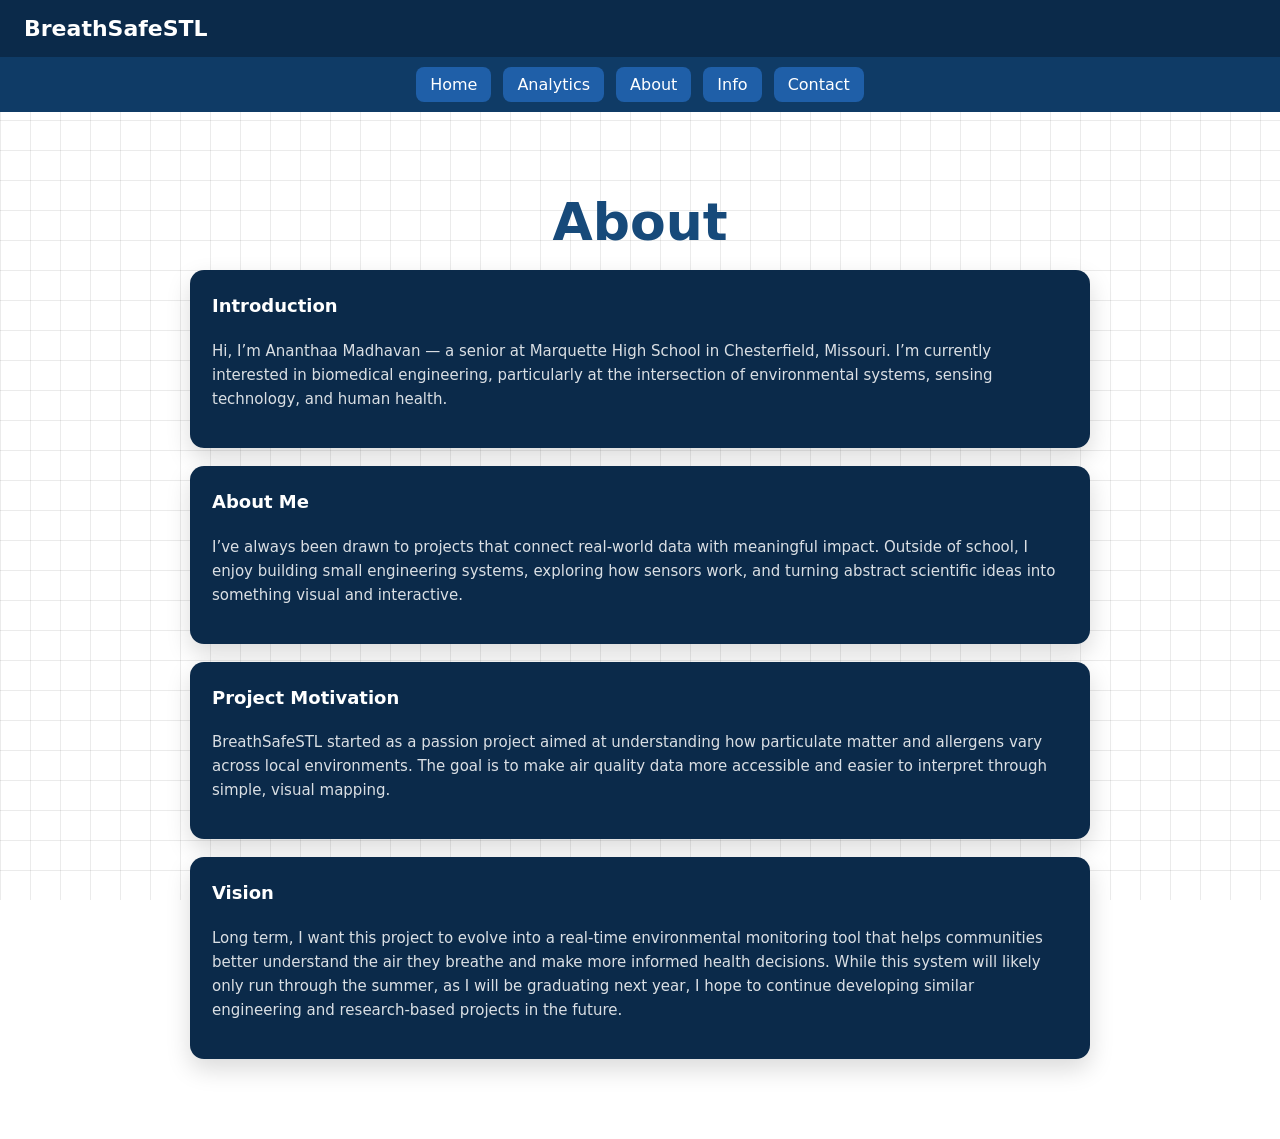
<file: about.html>
<!DOCTYPE html>
<html>
<head>
  <title>About - BreathSafeSTL</title>
  <link rel="stylesheet" href="style.css">
</head>
  
<script src="script.js"></script>
<body>

  <!-- TOP BANNER -->
  <div class="top-banner">BreathSafeSTL</div>

  <!-- NAV BAR -->
 <div class="navbar">
    <a href="index.html">Home</a>
      <a href="analytics.html">Analytics</a>
    <a href="about.html">About</a>
    <a href="design.html">Info</a>
    <a href="contact.html">Contact</a>
  </div>
  <!-- PAGE CONTENT -->
  <div class="container">

    <h1>About</h1>

    <div class="about-card">
      <h3>Introduction</h3>
      <p>
        Hi, I’m Ananthaa Madhavan — a senior at Marquette High School in Chesterfield, Missouri.
        I’m currently interested in biomedical engineering, particularly at the intersection of
        environmental systems, sensing technology, and human health.
      </p>
    </div>

    <div class="about-card">
      <h3>About Me</h3>
      <p>
        I’ve always been drawn to projects that connect real-world data with meaningful impact.
        Outside of school, I enjoy building small engineering systems, exploring how sensors work,
        and turning abstract scientific ideas into something visual and interactive.
      </p>
    </div>

    <div class="about-card">
      <h3>Project Motivation</h3>
      <p>
        BreathSafeSTL started as a passion project aimed at understanding how particulate matter
        and allergens vary across local environments. The goal is to make air quality data more
        accessible and easier to interpret through simple, visual mapping.
      </p>
    </div>

    <div class="about-card">
      <h3>Vision</h3>
      <p>
        Long term, I want this project to evolve into a real-time environmental monitoring tool
        that helps communities better understand the air they breathe and make more informed health decisions.
        While this system will likely only run through the summer, as I will be graduating next year,
        I hope to continue developing similar engineering and research-based projects in the future.
      </p>
    </div>

  </div>

</body>
</html>
</file>
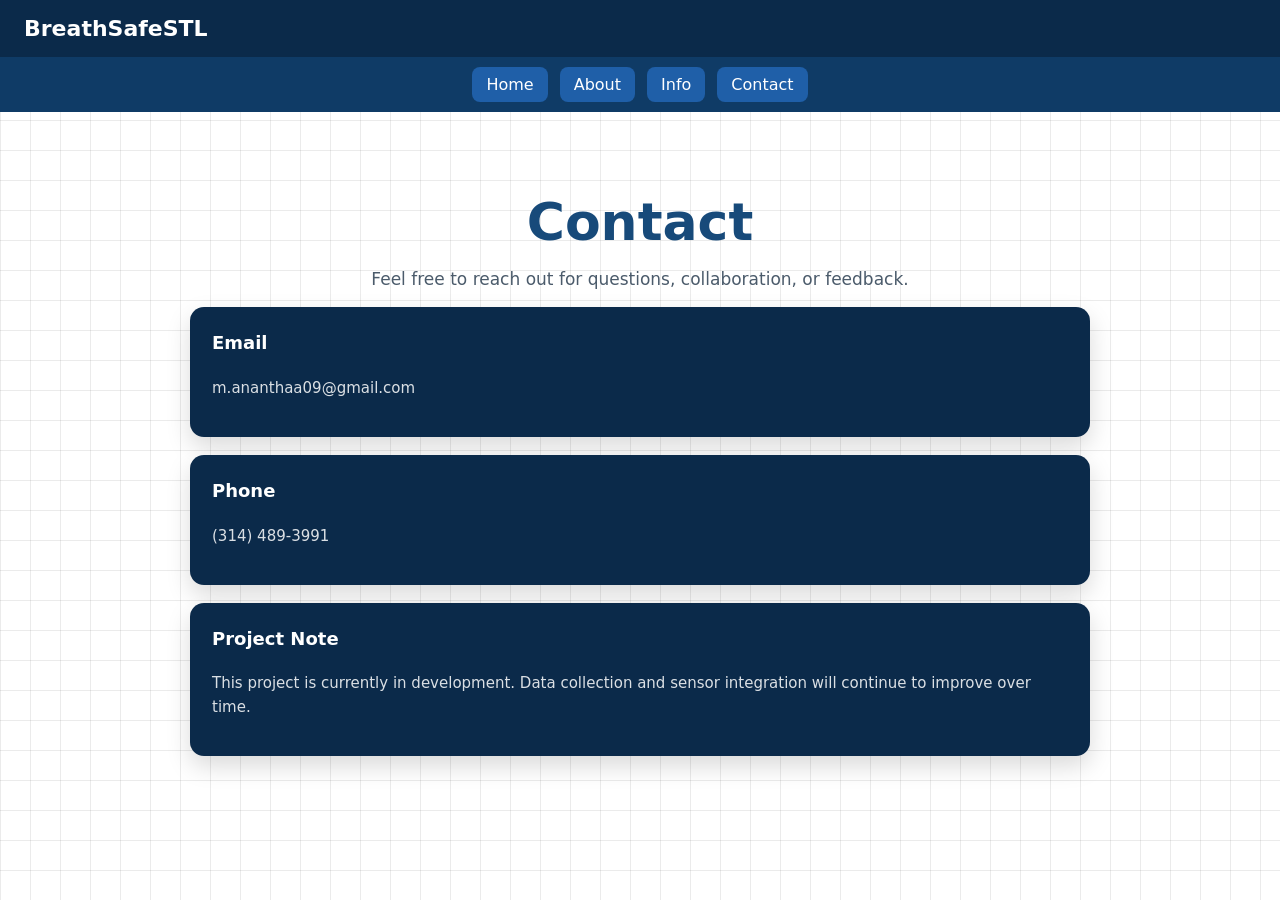
<file: contact.html>
<!DOCTYPE html>
<html>
<head>
  <title>Contact - BreathSafeSTL</title>
  <link rel="stylesheet" href="style.css">
</head>

<body>

  <!-- TOP BANNER -->
  <div class="top-banner">BreathSafeSTL</div>

  <!-- NAVBAR -->
  <div class="navbar">
    <a href="index.html">Home</a>
    <a href="about.html">About</a>
    <a href="design.html">Info</a>
    <a href="contact.html">Contact</a>
  </div>

  <!-- CONTENT -->
  <div class="container">

    <h1>Contact</h1>

    <p>
      Feel free to reach out for questions, collaboration, or feedback.
    </p>

    <div class="about-card">

      <h3>Email</h3>
      <p id="emailBox">m.ananthaa09@gmail.com</p>

    </div>

    <div class="about-card">

      <h3>Phone</h3>
      <p id="phoneBox">(314) 489-3991</p>

    </div>

    <div class="about-card">

      <h3>Project Note</h3>
      <p>
        This project is currently in development. Data collection and sensor integration
        will continue to improve over time.
      </p>

    </div>

  </div>

</body>
</html>
</file>
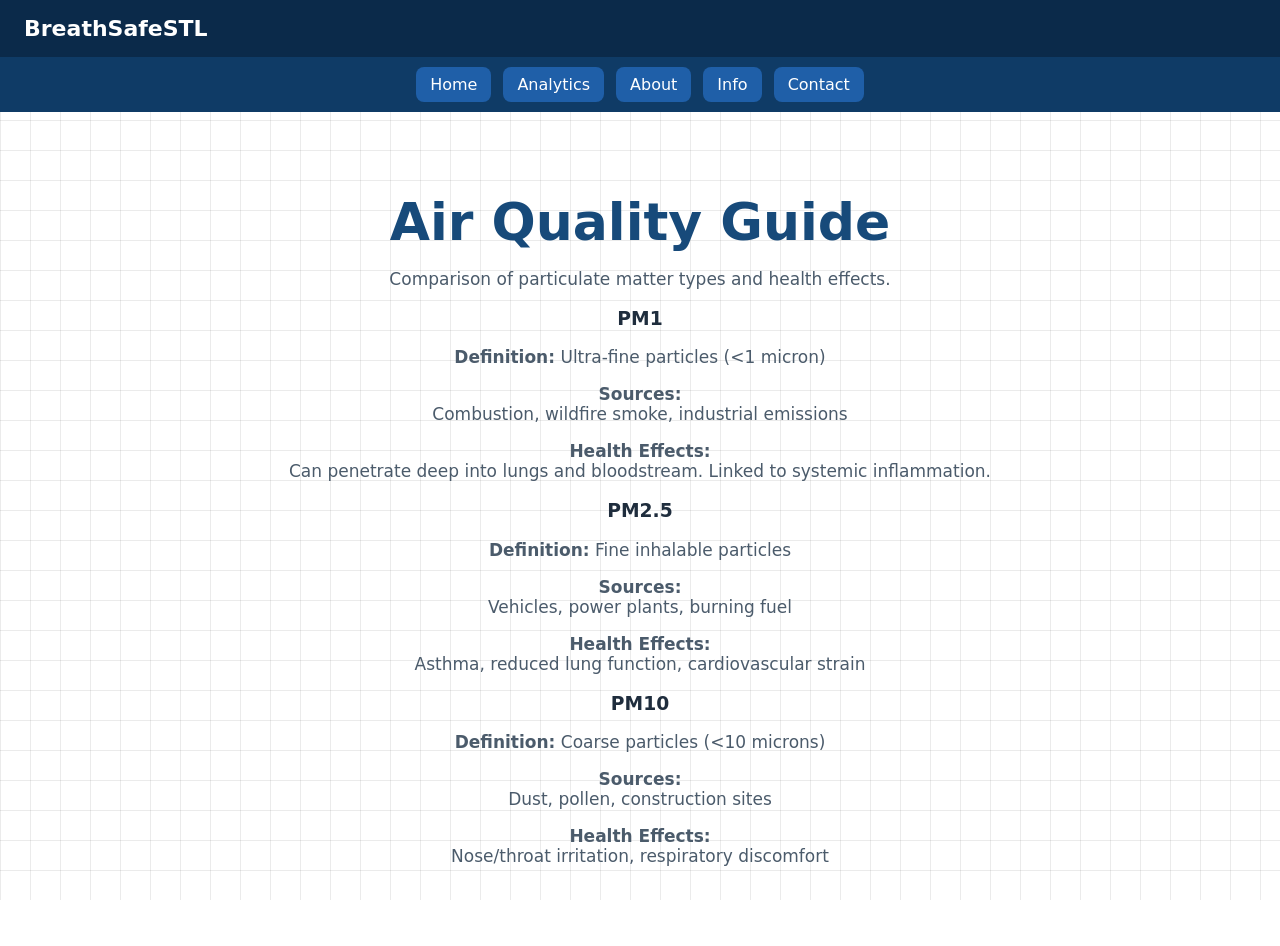
<file: design.html>
<!DOCTYPE html>
<html>
<head>
  <title>Air Quality Info - BreathSafeSTL</title>
  <link rel="stylesheet" href="style.css">
</head>
<script src="script.js"></script>
<body>

  <div class="top-banner">BreathSafeSTL</div>

  <div class="navbar">
    <a href="index.html">Home</a>
       <a href="analytics.html">Analytics</a>
    <a href="about.html">About</a>
    <a href="design.html">Info</a>
    <a href="contact.html">Contact</a>
  </div>

  <div class="container">

    <h1>Air Quality Guide</h1>

    <p>Comparison of particulate matter types and health effects.</p>

    <!-- 3 COLUMN LAYOUT -->
    <div class="column-grid">

      <!-- PM1 -->
      <div class="aq-column">
        <h3>PM1</h3>

        <p><b>Definition:</b> Ultra-fine particles (<1 micron)</p>

        <p><b>Sources:</b><br>
          Combustion, wildfire smoke, industrial emissions
        </p>

        <p><b>Health Effects:</b><br>
          Can penetrate deep into lungs and bloodstream. Linked to systemic inflammation.
        </p>
      </div>

      <!-- PM2.5 -->
      <div class="aq-column">
        <h3>PM2.5</h3>

        <p><b>Definition:</b> Fine inhalable particles</p>

        <p><b>Sources:</b><br>
          Vehicles, power plants, burning fuel
        </p>

        <p><b>Health Effects:</b><br>
          Asthma, reduced lung function, cardiovascular strain
        </p>
      </div>

      <!-- PM10 -->
      <div class="aq-column">
        <h3>PM10</h3>

        <p><b>Definition:</b> Coarse particles (<10 microns)</p>

        <p><b>Sources:</b><br>
          Dust, pollen, construction sites
        </p>

        <p><b>Health Effects:</b><br>
          Nose/throat irritation, respiratory discomfort
        </p>
      </div>

    </div>

  </div>

</body>
</html>
</file>
<file: style.css>
* {
  box-sizing: border-box;
}

/* =======================
   BASE
======================= */

body {
  margin: 0;
  font-family: "Segoe UI", system-ui, Arial;
  background: #ffffff;

  overflow-x: hidden;
  overflow-y: auto;

  color: #1f2d3d;
}

/* =======================
   GRID (BOTTOM LAYER)
======================= */

body::before {
  content: "";
  position: fixed;
  inset: 0;

  background-image:
    linear-gradient(to right, rgba(0,0,0,0.08) 1px, transparent 1px),
    linear-gradient(to bottom, rgba(0,0,0,0.08) 1px, transparent 1px);

  background-size: 30px 30px;

  z-index: 0;
  pointer-events: none;
}

/* =======================
   PARTICLES (MIDDLE LAYER)
======================= */

.particle {
  position: fixed;

  border-radius: 50%;
  opacity: 0.65;

  box-shadow: 0 0 10px rgba(0,0,0,0.2);

  pointer-events: none;

  z-index: 2;
}

.green { background: #2ecc71; }
.yellow { background: #f1c40f; }
.orange { background: #e67e22; }
.red { background: #e74c3c; }

/* =======================
   MAP
======================= */

#map {
  height: 100vh;
  width: 100vw;

  position: fixed;
  top: 0;
  left: 0;

  z-index: 1;
}

/* Leaflet internal layers must stay under UI */
.leaflet-pane {
  z-index: 1 !important;
}

.leaflet-top,
.leaflet-bottom {
  z-index: 2 !important;
}

/* =======================
   PARTICLES (ABOVE MAP, BELOW UI)
======================= */

.particle {
  position: fixed;

  border-radius: 50%;
  opacity: 0.65;

  box-shadow: 0 0 10px rgba(0,0,0,0.2);

  pointer-events: none;

  z-index: 0; /* 👈 KEY CHANGE */
}

/* =======================
   FOREGROUND CONTENT
======================= */

.container {
  position: relative;
  z-index: 10;

  max-width: 900px;
  margin: 80px auto;
  text-align: center;
}

h1 {
  font-size: 52px;
  color: #174a7a;
  margin-bottom: 10px;
}

p {
  color: #4b5b6b;
  font-size: 17px;
}

/* =======================
   ABOUT CARDS
======================= */

.about-card {
  background: #0b2a4a;
  color: white;

  padding: 22px;
  border-radius: 14px;
  margin-top: 18px;

  box-shadow: 0 10px 25px rgba(0,0,0,0.15);

  text-align: left;
  line-height: 1.6;
}

.about-card h3 {
  margin-top: 0;
  font-size: 18px;
}

.about-card p {
  color: rgba(255,255,255,0.85);
  font-size: 15px;
}

/* =======================
   TOP BANNER
======================= */

.top-banner {
  background: #0b2a4a;
  color: white;

  padding: 16px 24px;
  font-size: 22px;
  font-weight: 600;

  position: relative;
  z-index: 9999;
}

/* =======================
   NAVBAR
======================= */

.navbar {
  position: relative;
  z-index: 9999;

  display: flex;
  justify-content: center;
  gap: 12px;

  background: #0f3b66;
  padding: 10px;
}

.navbar a {
  color: white;
  text-decoration: none;

  padding: 8px 14px;
  border-radius: 8px;

  background: #1f5fa8;
}

.navbar a:hover {
  background: #2c7be5;
}

/* =======================
   PM PANEL
======================= */

.pm-toggle {
  position: absolute;
  top: 160px;
  right: 15px;

  z-index: 3000;

  background: #0b2a4a;
  padding: 12px;
  border-radius: 12px;

  width: 130px;

  display: flex;
  flex-direction: column;
  gap: 8px;
}

.pm-title {
  color: white;
  font-size: 12px;
  text-align: center;
  font-weight: 600;
}

.pm-toggle button {
  background: rgba(255,255,255,0.1);
  color: white;

  border: none;
  padding: 6px;

  border-radius: 6px;

  cursor: pointer;
}

.pm-toggle button.active {
  background: white;
  color: #0b2a4a;
}

/* =======================
   DATA TILES
======================= */

#data-panel {
  position: absolute;
  top: 110px;
  left: 15px;

  z-index: 3000;

  display: flex;
  flex-direction: column;
  gap: 10px;
}

.tile {
  width: 140px;
  height: 110px;

  background: rgba(11, 42, 74, 0.92);
  color: white;

  border-radius: 14px;

  box-shadow: 0 10px 25px rgba(0,0,0,0.25);

  display: flex;
  flex-direction: column;
  justify-content: center;
  align-items: center;
}

.tile .label {
  font-size: 11px;
  opacity: 0.75;
}

.tile .value {
  font-size: 28px;
  font-weight: 700;
  margin-top: 6px;
}

/* =======================
   HEAT DOTS
======================= */

.heat-dot {
  position: absolute;
  border-radius: 50%;
  transform: translate(-50%, -50%);
  pointer-events: none;

  filter: blur(18px);
  opacity: 0.35;
}

.heat-green { background: #2ecc71; }
.heat-yellow { background: #f1c40f; }
.heat-orange { background: #e67e22; }
.heat-red { background: #e74c3c; }
</file>
